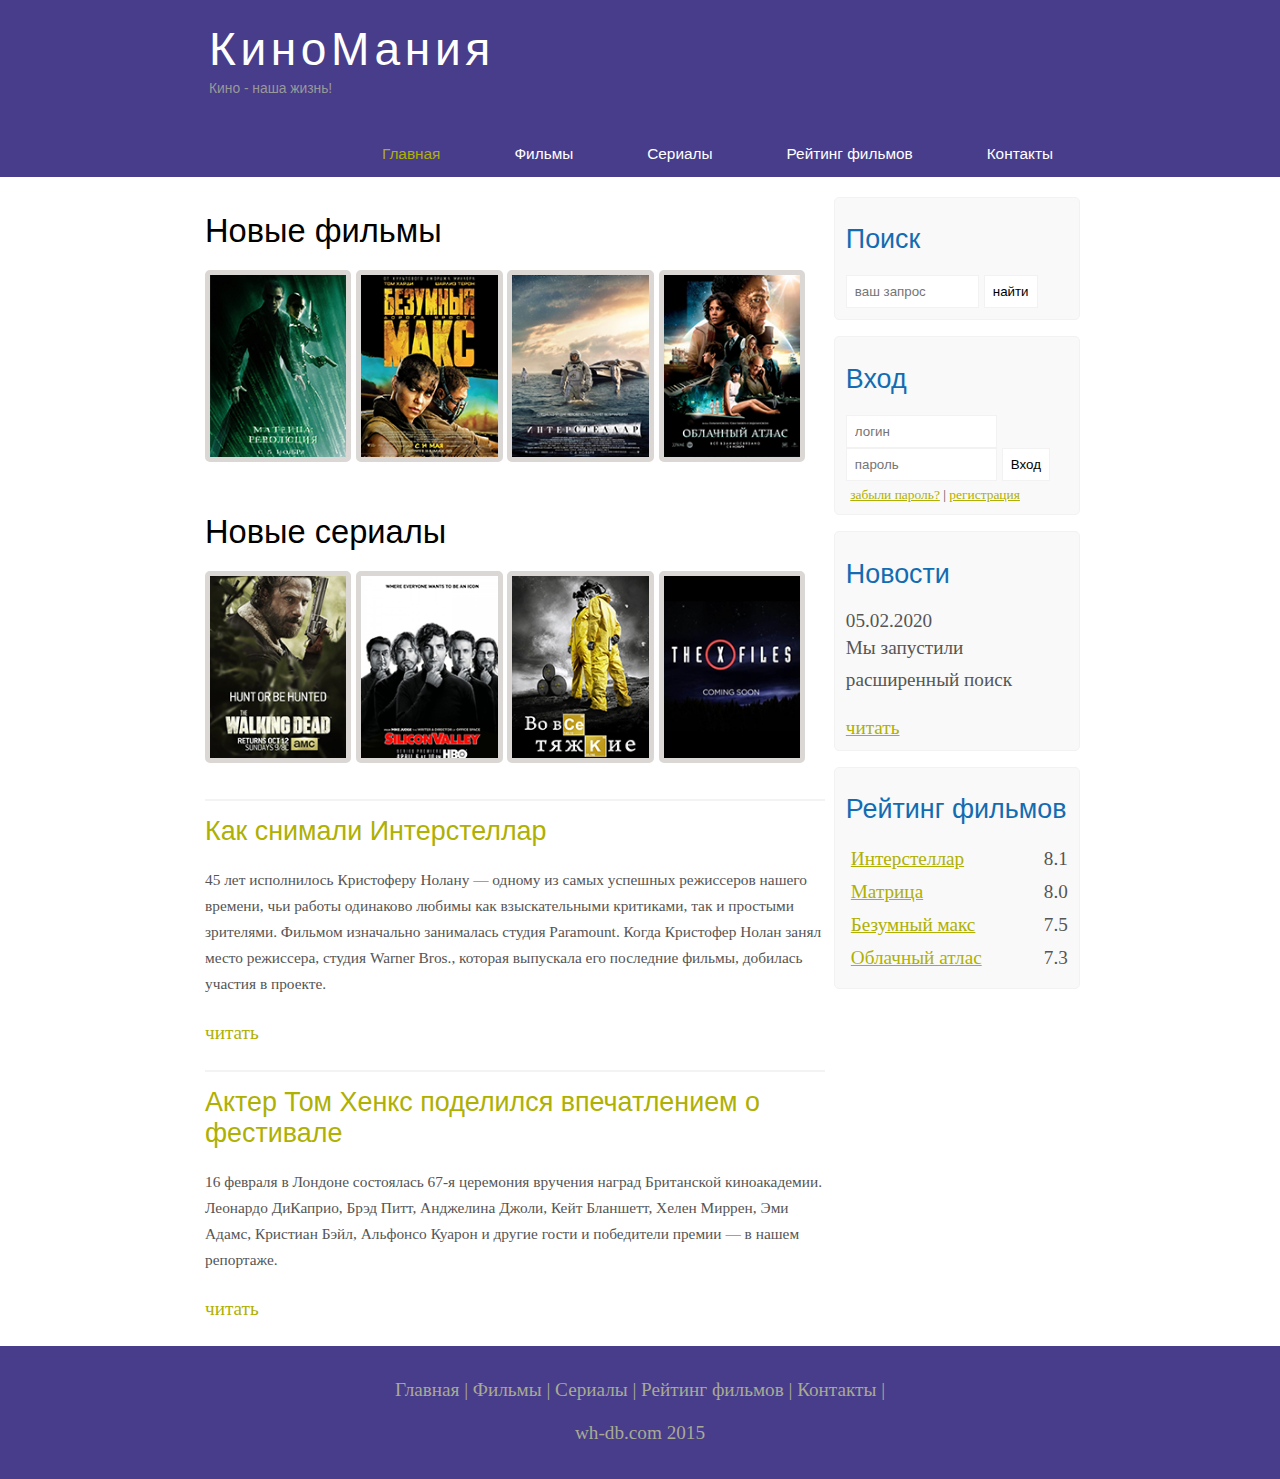
<file: index.html>
<!DOCTYPE html>
<html lang="ru"> 
<head>
	<meta charset="UTF-8"> <!--формат символов-->
	<meta name="viewport" content="width=device-width, inirial-scale=1.0"> <!-- подключение мета-тега viewport, width=device-width - отображение контента равного ширине браузера моб.устройства, inirial-scale=1.0" - без масштабирования-->
	<title>Киномания</title> <!--название страницы -->
	<meta name="description" content="Киномания - это портал о кино"> <!-- описание страницы в поисковых системах-->
	<meta name="keywords" content="фильмы, фильмы онлайн, каталог фильмов, hd" /><!--ключевые слова для поисковика -->
	<link rel="stylesheet" href="assets/css/style.css"> <!--подключение css стилей, путь где находится файл -->
</head>
<body> 
	<div class="main"> <!--блок, класс основного меню -->
		<div class="header"> <!--блок, класс верхней части сайта - header-->
			<div class="logo"><!--блок, класс логотипа "Киномания" -->
				<div class="logo_text"> <!--блок,класс текста логотипа "Киномания"-->
					<h1><a href="">КиноМания</a></h1> <!--Заголовок КиноМания с присвоением ссылки перехода на главную страницу-->
					<h2>Кино - наша жизнь!</h2><!--подзаголовок-->
				</div>
			</div>
			<div class="menubar"> <!--блок, класс меню находящийся в блоке header-->

				<ul class="menu"> <!--создание списка меню в блоке menubar-->
					<li class="selected"><a href="index.html">Главная</a></li> <!--Указание в блоке menu списка меню "Главная", выбор данной строки меню, указание ссылки-->
					<li><a href="films.html">Фильмы</a></li><!--Указание в блоке menu списка меню "Фильмы", указание ссылки-->
					<li><a href="#">Сериалы</a></li><!--Указание в блоке menu списка меню "Сериалы", указание ссылки-->
					<li><a href="rating.html">Рейтинг фильмов</a></li><!--Указание в блоке menu списка меню "Рейтинг фильмов", указание ссылки-->
					<li><a href="contact.html">Контакты</a></li><!--Указание в блоке menu списка меню "Контакты", указание ссылки-->
				</ul>
			</div>
		</div>
		<div class="site_content"> <!--в данном блоке будет находится основной контент сайта-->
			<div class="sidebar_container"><!-- правый блок сайта-->
				<div class="sidebar"> <!-- блок поискового запроса-->
					<h2>Поиск</h2> 
					<form method="post" action="#" id="search_form"> <!--method (метод передачи формы), action(ссылка на страницу которая должна обработать форму), id(уникальное имя формы). Создание формы необходимо для того чтобы можно было отправлять данные с элементов input на сервер или же для запуска скриптов JS-->
						<input type="search" name="search_field" placeholder="ваш запрос" /> <!--input(создание элемента), type (тип элемента), placeholder(то что будет отображатся в поле) -->
						<input type="submit" class="btn" value="найти" /> <!--кнопка найти, value(текст на кнопке) -->
					</form>
				</div>
				<div class="sidebar"> <!-- блок входа на сайт -->
					<h2>Вход</h2> <!-- подзаголовок "Вход" -->
					<form method="post" action="#" id="login"> <!-- создание формы, для отправки данных, ссылка не указана id=login -->
						<input type="text" name="login_field" placeholder="логин" /> <!-- ввод текстовых данных логина, подсказка - "логин" -->
						<input type="password" name="password_field" placeholder="пароль" /> <!-- ввод пароля, подсказка - "пароль", password не отображает символы ввода пароля -->
						<input type="submit" class="btn" value="Вход"> <!-- создание кнопки "Вход", класс кнопки btn --> 
						<div class="lables_passreg_text"> <!-- создание блока регистрации и восстановления пароля с классом оформления lables_passreg_text -->
							<span><a href="#">забыли пароль?</a> </span> | <span><a href="#">регистрация</a> <!-- создание ссылки "забыли пароль" и "восстановление пароля"  с приминением стилей lables_passreg_text только для двух ссылок--> 
							</span>
						</div>
					</form>
				</div>
				<div class="sidebar"> <!-- создание блока "Новости" -->
					<h2>Новости</h2>
					<span>05.02.2020</span> <!-- приминение стиля "sidebar" для даты -->
					<p>Мы запустили расширенный поиск</p> <!-- Пример новостей -->
					<a href="#">читать</a> <!-- создание ссылки "читать", для перехода по новости, ссылка не активна -->
				</div>
				<div class="sidebar"> <!-- создание блока "Рейтинг фильмов" -->
					<h2>Рейтинг фильмов</h2>
					<ul> <!-- создание списка фильмов в будущем подключим парсер чтобы данные обновлялись сами-->
						<li><a href="show.html">Интерстеллар</a> <span class="rating_sidebar">8.1</span> </li> <!-- список, ссылка на фильм  -->
						<li><a href="#">Матрица</a> <span class="rating_sidebar">8.0</span> </li> <!-- список, ссылка на фильм  -->
						<li><a href="#">Безумный макс</a> <span class="rating_sidebar">7.5</span> </li> <!-- список, ссылка на фильм  -->
						<li><a href="#">Облачный атлас</a> <span class="rating_sidebar">7.3</span> </li> <!-- список, ссылка на фильм  -->
					</ul>
				</div>
			</div>
			
			<div class="content">				<!-- Создание блока контента сайта с классом content -->
				<h1>Новые фильмы</h1>			<!-- Заголовок новых фильмов -->  
				<div class="films_block">		<!-- блок фильмов, список фильмов в блоке content -->
					<a href="#"><img src="assets/img/matrix.png"></a>	<!-- добавление картинки + присвоение ссылки -->
					<a href="#"><img src="assets/img/max.png"></a>
					<a href="show.html"><img src="assets/img/inter.png"></a>
					<a href="#"><img src="assets/img/cloud.png"></a>
				</div>
				<h1>Новые сериалы</h1>			<!-- Заголовок сериалов -->  
				<div class="films_block">		<!-- блок сериалов, список сериалов в блоке content -->
					<a href="#"><img src="assets/img/dead.png"></a>	<!-- добавление картинки + присвоение ссылки -->
					<a href="#"><img src="assets/img/silicon.png"></a>
					<a href="#"><img src="assets/img/breakingbad.png"></a>
					<a href="#"><img src="assets/img/xfiles.png"></a>				
				</div>
				<div class="posts"> <!-- создаем блок posts, для публикации постов --> 
					<hr> <!-- линия по верх поста -->
					<h2><a href="#">Как снимали Интерстеллар</a></h2> <!-- заголовок с присвоением ссылки -->
					<div class="posts_content"> <!-- блок содержимого поста -->
						<p> <!-- написание поста -->
							45 лет исполнилось Кристоферу Нолану — одному из самых успешных режиссеров нашего времени, чьи работы одинаково любимы как взыскательными критиками, так и простыми зрителями. Фильмом изначально занималась студия Paramount. Когда Кристофер Нолан занял место режиссера, студия Warner Bros., которая выпускала его последние фильмы, добилась участия в проекте.
						</p>
					</div>
					<p><a href="#">читать</a></p>	<!-- созание ссылки, читать -->
					<hr>
					<h2><a href="#">Актер Том Хенкс поделился впечатлением о фестивале</a></h2> <!-- Заголовок поста с присвоением ссылки -->
					<div class="posts_content"> <!-- блок содержимого поста -->
						<p>
							16 февраля в Лондоне состоялась 67-я церемония вручения наград Британской киноакадемии. Леонардо ДиКаприо, Брэд Питт, Анджелина Джоли, Кейт Бланшетт, Хелен Миррен, Эми Адамс, Кристиан Бэйл, Альфонсо Куарон и другие гости и победители премии — в нашем репортаже.
						</p>
					</div>
					<p><a href="#">читать</a></p> <!-- созание ссылки, читать -->
				</div>	
			</div>
		</div>
		<div class="footer"> <!-- блок нижнего меню - footer, создание класса footer для его оформления-->
			<p>
				<a href="index.html">Главная</a> | <!-- создание ссылки меню -->
				<a href="films.html">Фильмы</a>  | <!-- создание ссылки меню -->
				<a href="#">Сериалы</a> | <!-- создание ссылки меню -->
				<a href="rating.html">Рейтинг фильмов</a>  | <!-- создание ссылки меню -->
				<a href="contact.html">Контакты</a>  | <!-- создание ссылки меню -->
			</p>
			<p>wh-db.com 2015</p> <!-- подпись внизу экрана -->
 		</div>


	</div>
</body>
</html>
</file>
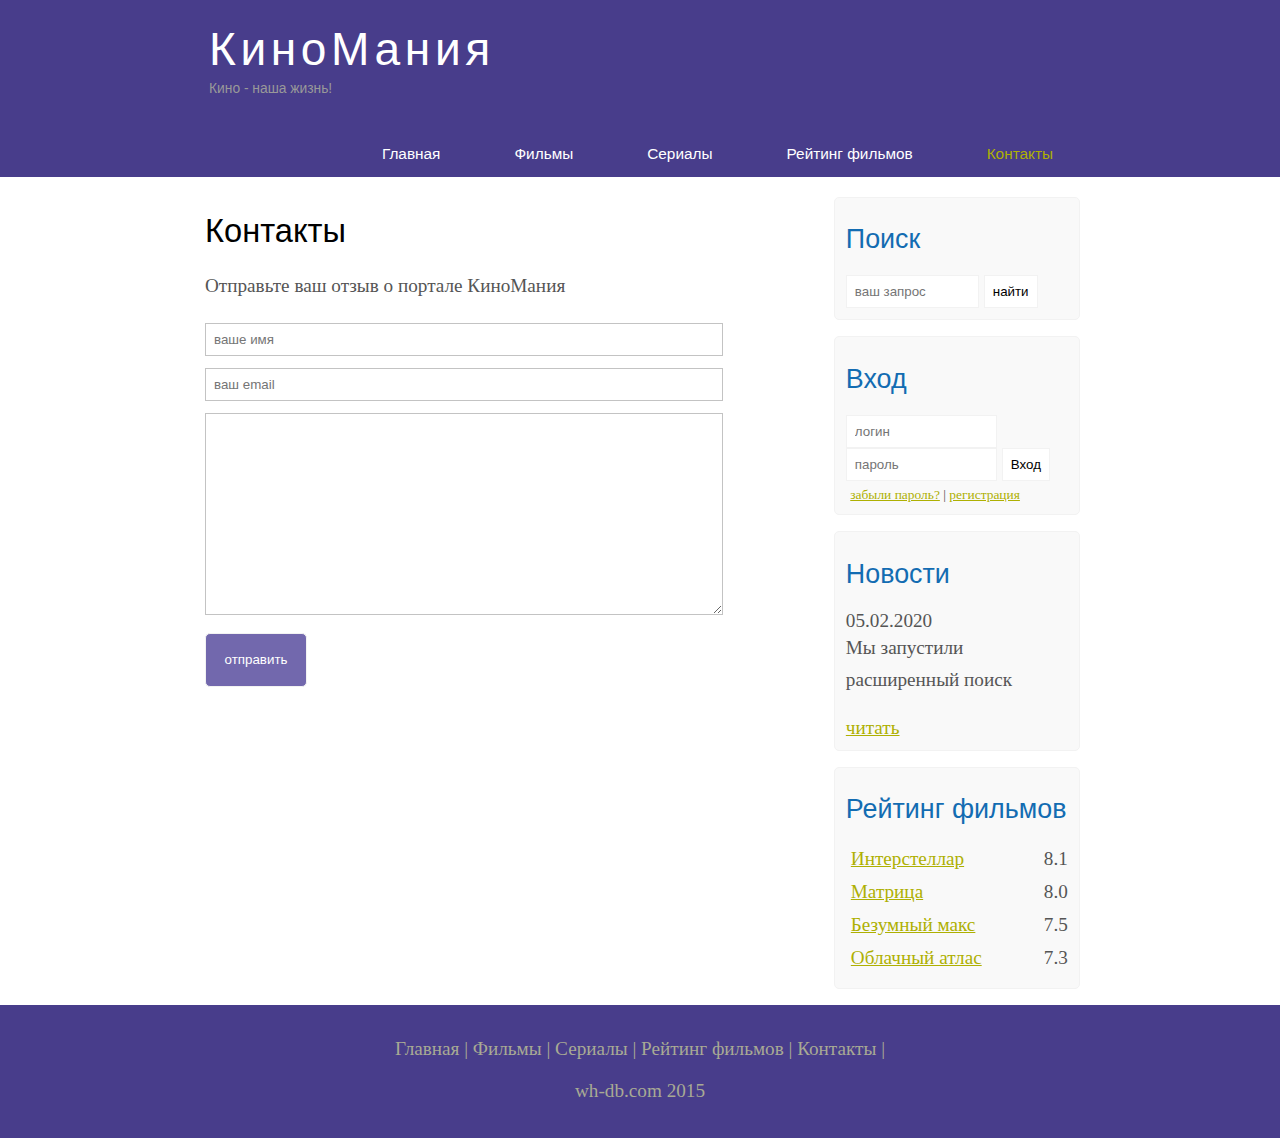
<file: contact.html>
<!DOCTYPE html>
<html lang="ru"> 
<head>
	<meta charset="UTF-8"> <!--формат символов-->
	<meta name="viewport" content="width=device-width, inirial-scale=1.0"> <!-- подключение мета-тега viewport, width=device-width - отображение контента равного ширине браузера моб.устройства, inirial-scale=1.0" - без масштабирования-->
	<title>Киномания</title> <!--название страницы -->
	<meta name="description" content="Киномания - это портал о кино"> <!-- описание страницы в поисковых системах-->
	<meta name="keywords" content="фильмы, фильмы онлайн, каталог фильмов, hd" /><!--ключевые слова для поисковика -->
	<link rel="stylesheet" href="assets/css/style.css"> <!--подключение css стилей, путь где находится файл -->
</head>
<body> 
	<div class="main"> <!--блок, класс основного меню -->
		<div class="header"> <!--блок, класс верхней части сайта - header-->
			<div class="logo"><!--блок, класс логотипа "Киномания" -->
				<div class="logo_text"> <!--блок,класс текста логотипа "Киномания"-->
					<h1><a href="">КиноМания</a></h1> <!--Заголовок КиноМания с присвоением ссылки перехода на главную страницу-->
					<h2>Кино - наша жизнь!</h2><!--подзаголовок-->
				</div>
			</div>
			<div class="menubar"> <!--блок, класс меню находящийся в блоке header-->

				<ul class="menu"> <!--создание списка меню в блоке menubar-->
					<li><a href="index.html">Главная</a></li> <!--Указание в блоке menu списка меню "Главная", выбор данной строки меню, указание ссылки-->
					<li><a href="films.html">Фильмы</a></li><!--Указание в блоке menu списка меню "Фильмы", указание ссылки-->
					<li><a href="#">Сериалы</a></li><!--Указание в блоке menu списка меню "Сериалы", указание ссылки-->
					<li><a href="rating.html">Рейтинг фильмов</a></li><!--Указание в блоке menu списка меню "Рейтинг фильмов", указание ссылки-->
					<li class="selected"><a href="contact.html">Контакты</a></li><!--Указание в блоке menu списка меню "Контакты", указание ссылки-->
				</ul>
			</div>
		</div>
		<div class="site_content"> <!--в данном блоке будет находится основной контент сайта-->
			<div class="sidebar_container"><!-- правый блок сайта-->
				<div class="sidebar"> <!-- блок поискового запроса-->
					<h2>Поиск</h2> 
					<form method="post" action="#" id="search_form"> <!--method (метод передачи формы), action(ссылка на страницу которая должна обработать форму), id(уникальное имя формы). Создание формы необходимо для того чтобы можно было отправлять данные с элементов input на сервер или же для запуска скриптов JS-->
						<input type="search" name="search_field" placeholder="ваш запрос" /> <!--input(создание элемента), type (тип элемента), placeholder(то что будет отображатся в поле) -->
						<input type="submit" class="btn" value="найти" /> <!--кнопка найти, value(текст на кнопке) -->
					</form>
				</div>
				<div class="sidebar"> <!-- блок входа на сайт -->
					<h2>Вход</h2> <!-- подзаголовок "Вход" -->
					<form method="post" action="#" id="login"> <!-- создание формы, для отправки данных, ссылка не указана id=login -->
						<input type="text" name="login_field" placeholder="логин" /> <!-- ввод текстовых данных логина, подсказка - "логин" -->
						<input type="password" name="password_field" placeholder="пароль" /> <!-- ввод пароля, подсказка - "пароль", password не отображает символы ввода пароля -->
						<input type="submit" class="btn" value="Вход"> <!-- создание кнопки "Вход", класс кнопки btn --> 
						<div class="lables_passreg_text"> <!-- создание блока регистрации и восстановления пароля с классом оформления lables_passreg_text -->
							<span><a href="#">забыли пароль?</a> </span> | <span><a href="#">регистрация</a> <!-- создание ссылки "забыли пароль" и "восстановление пароля"  с приминением стилей lables_passreg_text только для двух ссылок--> 
							</span>
						</div>
					</form>
				</div>
				<div class="sidebar"> <!-- создание блока "Новости" -->
					<h2>Новости</h2>
					<span>05.02.2020</span> <!-- приминение стиля "sidebar" для даты -->
					<p>Мы запустили расширенный поиск</p> <!-- Пример новостей -->
					<a href="#">читать</a> <!-- создание ссылки "читать", для перехода по новости, ссылка не активна -->
				</div>
				<div class="sidebar"> <!-- создание блока "Рейтинг фильмов" -->
					<h2>Рейтинг фильмов</h2>
					<ul> <!-- создание списка фильмов в будущем подключим парсер чтобы данные обновлялись сами-->
						<li><a href="show.html">Интерстеллар</a> <span class="rating_sidebar">8.1</span> </li> <!-- список, ссылка на фильм  -->
						<li><a href="#">Матрица</a> <span class="rating_sidebar">8.0</span> </li> <!-- список, ссылка на фильм  -->
						<li><a href="#">Безумный макс</a> <span class="rating_sidebar">7.5</span> </li> <!-- список, ссылка на фильм  -->
						<li><a href="#">Облачный атлас</a> <span class="rating_sidebar">7.3</span> </li> <!-- список, ссылка на фильм  -->
					</ul>
				</div>
			</div>
			
			<div class="content"> <!-- блок content для отображения содержимого страницы-->
				<h1>Контакты</h1> <!-- Заголовок -->
					<p>Отправьте ваш отзыв о портале КиноМания</p>		
				<div class="send send_contact">	<!-- создание блока для отправки контактов, используются 2 класса send и send_contact -->
					<form method="post" action="#" id="contact">					<!-- создание формы contact -->
					<input type="text" name="review_name" placeholder="ваше имя">	<!-- создание поля для ввода имени -->
					<input type="text" name="review_email" placeholder="ваш email">	<!-- создание поля для ввода емэйл -->
					<textarea name="review_text"></textarea>						<!-- создание поля для ввода отзыва -->
					<input type="submit" class="btn" value="отправить">				<!-- создание кнопки отправить -->
					</form>
				</div>

			</div>
		</div>
		<div class="footer"> <!-- блок нижнего меню - footer, создание класса footer для его оформления-->
			<p>
				<a href="index.html">Главная</a> | <!-- создание ссылки меню -->
				<a href="films.html">Фильмы</a>  | <!-- создание ссылки меню -->
				<a href="#">Сериалы</a> | <!-- создание ссылки меню -->
				<a href="rating.html">Рейтинг фильмов</a>  | <!-- создание ссылки меню -->
				<a href="contact.html">Контакты</a>  | <!-- создание ссылки меню -->
			</p>
			<p>wh-db.com 2015</p> <!-- подпись внизу экрана -->
 		</div>


	</div>
</body>
</html>
</file>
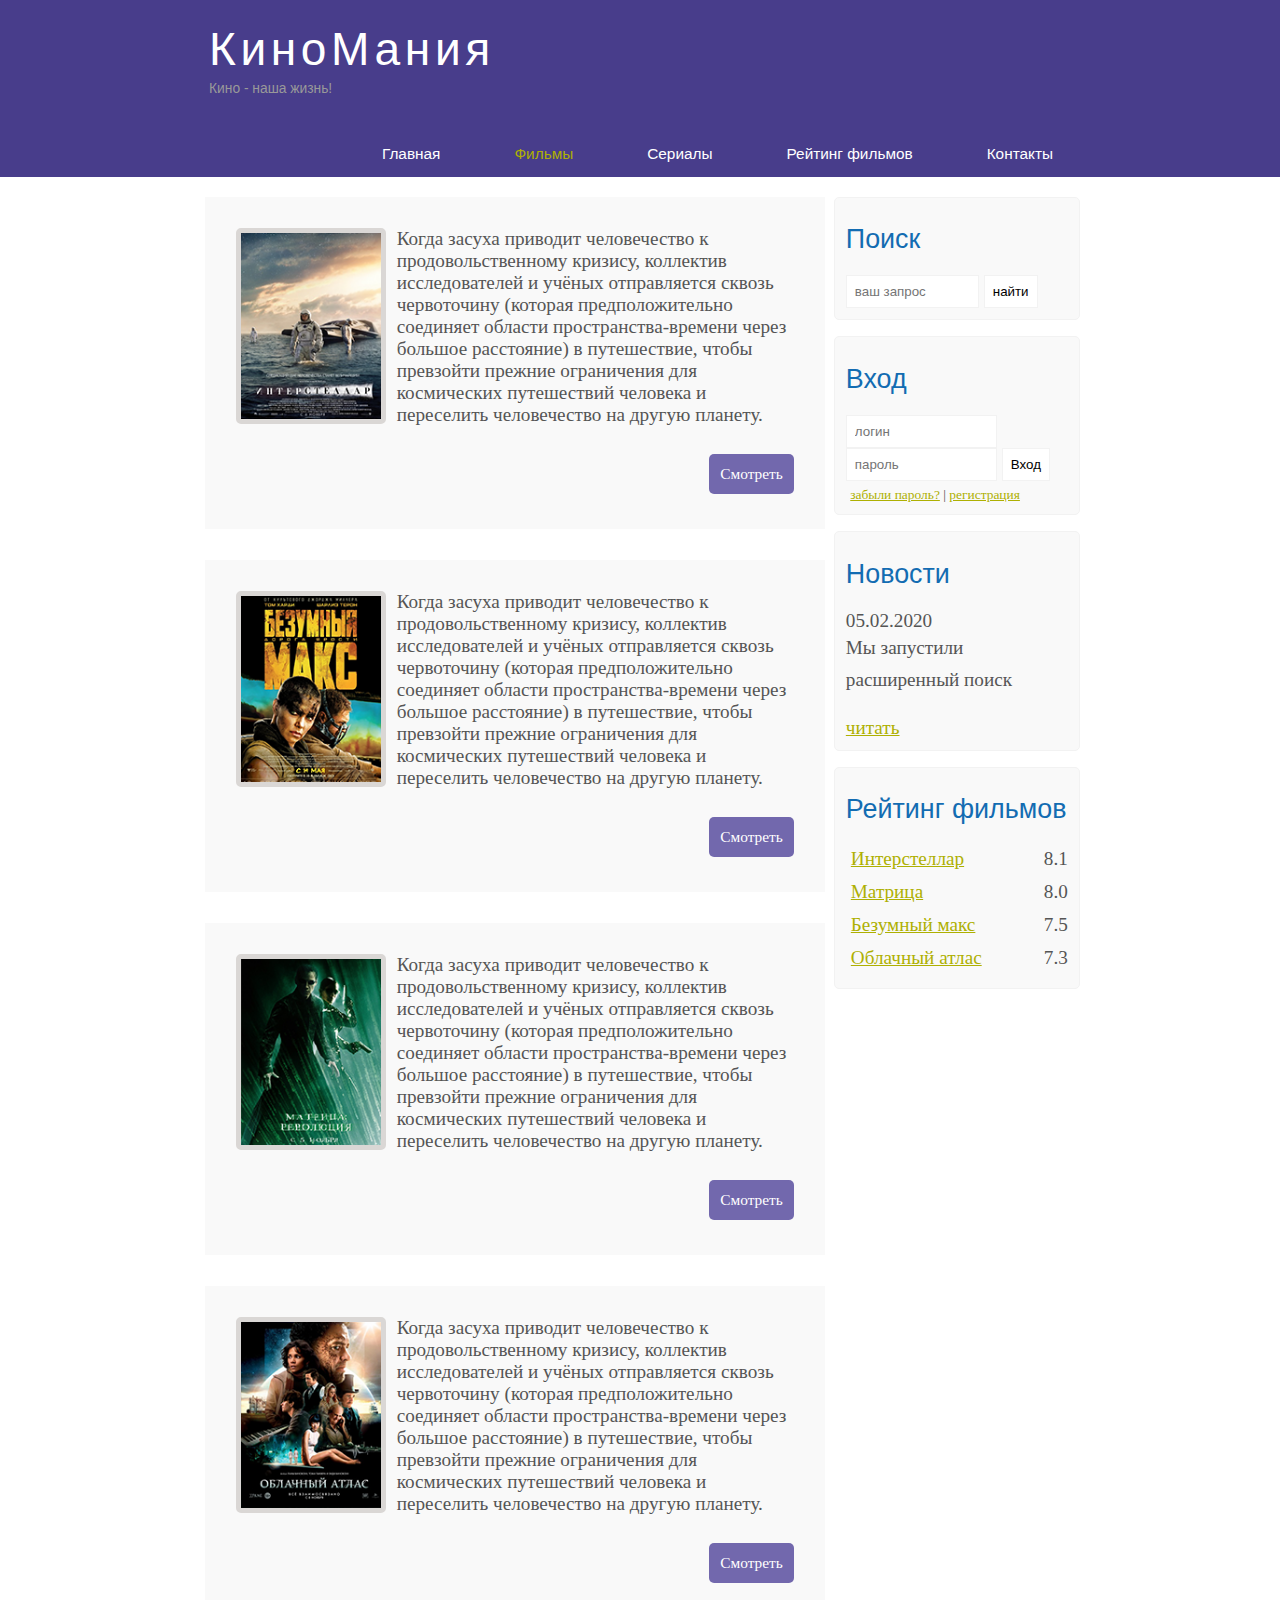
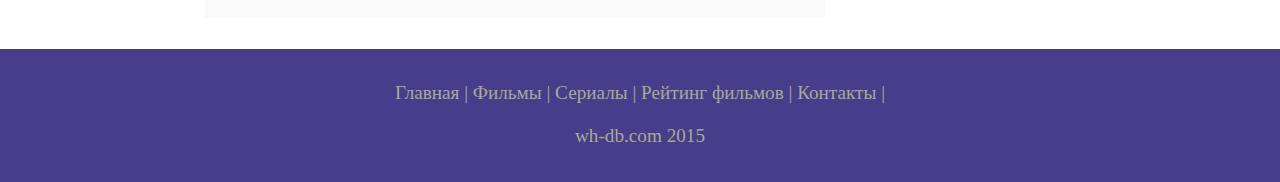
<file: films.html>
<!DOCTYPE html>
<html lang="ru"> 
<head>
	<meta charset="UTF-8"> <!--формат символов-->
	<meta name="viewport" content="width=device-width, inirial-scale=1.0"> <!-- подключение мета-тега viewport, width=device-width - отображение контента равного ширине браузера моб.устройства, inirial-scale=1.0" - без масштабирования-->
	<title>Киномания</title> <!--название страницы -->
	<meta name="description" content="Киномания - это портал о кино"> <!-- описание страницы в поисковых системах-->
	<meta name="keywords" content="фильмы, фильмы онлайн, каталог фильмов, hd" /><!--ключевые слова для поисковика -->
	<link rel="stylesheet" href="assets/css/style.css"> <!--подключение css стилей, путь где находится файл -->
</head>
<body> 
	<div class="main"> <!--блок, класс основного меню -->
		<div class="header"> <!--блок, класс верхней части сайта - header-->
			<div class="logo"><!--блок, класс логотипа "Киномания" -->
				<div class="logo_text"> <!--блок,класс текста логотипа "Киномания"-->
					<h1><a href="">КиноМания</a></h1> <!--Заголовок КиноМания с присвоением ссылки перехода на главную страницу-->
					<h2>Кино - наша жизнь!</h2><!--подзаголовок-->
				</div>
			</div>
			<div class="menubar"> <!--блок, класс меню находящийся в блоке header-->

				<ul class="menu"> <!--создание списка меню в блоке menubar-->
					<li><a href="index.html">Главная</a></li> <!--Указание в блоке menu списка меню "Главная", выбор данной строки меню, указание ссылки-->
					<li class="selected"><a href="films.html">Фильмы</a></li><!--Указание в блоке menu списка меню "Фильмы", указание ссылки-->
					<li><a href="#">Сериалы</a></li><!--Указание в блоке menu списка меню "Сериалы", указание ссылки-->
					<li><a href="rating.html">Рейтинг фильмов</a></li><!--Указание в блоке menu списка меню "Рейтинг фильмов", указание ссылки-->
					<li><a href="contact.html">Контакты</a></li><!--Указание в блоке menu списка меню "Контакты", указание ссылки-->
				</ul>
			</div>
		</div>
		<div class="site_content"> <!--в данном блоке будет находится основной контент сайта-->
			<div class="sidebar_container"><!-- правый блок сайта-->
				<div class="sidebar"> <!-- блок поискового запроса-->
					<h2>Поиск</h2> 
					<form method="post" action="#" id="search_form"> <!--method (метод передачи формы), action(ссылка на страницу которая должна обработать форму), id(уникальное имя формы). Создание формы необходимо для того чтобы можно было отправлять данные с элементов input на сервер или же для запуска скриптов JS-->
						<input type="search" name="search_field" placeholder="ваш запрос" /> <!--input(создание элемента), type (тип элемента), placeholder(то что будет отображатся в поле) -->
						<input type="submit" class="btn" value="найти" /> <!--кнопка найти, value(текст на кнопке) -->
					</form>
				</div>
				<div class="sidebar"> <!-- блок входа на сайт -->
					<h2>Вход</h2> <!-- подзаголовок "Вход" -->
					<form method="post" action="#" id="login"> <!-- создание формы, для отправки данных, ссылка не указана id=login -->
						<input type="text" name="login_field" placeholder="логин" /> <!-- ввод текстовых данных логина, подсказка - "логин" -->
						<input type="password" name="password_field" placeholder="пароль" /> <!-- ввод пароля, подсказка - "пароль", password не отображает символы ввода пароля -->
						<input type="submit" class="btn" value="Вход"> <!-- создание кнопки "Вход", класс кнопки btn --> 
						<div class="lables_passreg_text"> <!-- создание блока регистрации и восстановления пароля с классом оформления lables_passreg_text -->
							<span><a href="#">забыли пароль?</a> </span> | <span><a href="#">регистрация</a> <!-- создание ссылки "забыли пароль" и "восстановление пароля"  с приминением стилей lables_passreg_text только для двух ссылок--> 
							</span>
						</div>
					</form>
				</div>
				<div class="sidebar"> <!-- создание блока "Новости" -->
					<h2>Новости</h2>
					<span>05.02.2020</span> <!-- приминение стиля "sidebar" для даты -->
					<p>Мы запустили расширенный поиск</p> <!-- Пример новостей -->
					<a href="#">читать</a> <!-- создание ссылки "читать", для перехода по новости, ссылка не активна -->
				</div>
				<div class="sidebar"> <!-- создание блока "Рейтинг фильмов" -->
					<h2>Рейтинг фильмов</h2>
					<ul> <!-- создание списка фильмов в будущем подключим парсер чтобы данные обновлялись сами-->
						<li><a href="show.html">Интерстеллар</a> <span class="rating_sidebar">8.1</span> </li> <!-- список, ссылка на фильм  -->
						<li><a href="#">Матрица</a> <span class="rating_sidebar">8.0</span> </li> <!-- список, ссылка на фильм  -->
						<li><a href="#">Безумный макс</a> <span class="rating_sidebar">7.5</span> </li> <!-- список, ссылка на фильм  -->
						<li><a href="#">Облачный атлас</a> <span class="rating_sidebar">7.3</span> </li> <!-- список, ссылка на фильм  -->
					</ul>
				</div>
			</div>
			
			<div class="content"> <!-- блок content для отображения содержимого страницы-->
				<div class="info_film"> <!-- создание блока данных о фильме -->
					<img src="assets/img/inter.png"> <!-- вставка картинки -->
					Когда засуха приводит человечество к продовольственному кризису, коллектив исследователей и учёных отправляется сквозь червоточину (которая предположительно соединяет области пространства-времени через большое расстояние) в путешествие, чтобы превзойти прежние ограничения для космических путешествий человека и переселить человечество на другую планету.
					<div class="button"><a href="show.html">Смотреть</a> <!-- создание кнопки через стили CSS и присвоение ему ссылки на страницу show.html -->
					</div>
				</div>				
				<div class="info_film">
					<img src="assets/img/max.png">
					Когда засуха приводит человечество к продовольственному кризису, коллектив исследователей и учёных отправляется сквозь червоточину (которая предположительно соединяет области пространства-времени через большое расстояние) в путешествие, чтобы превзойти прежние ограничения для космических путешествий человека и переселить человечество на другую планету.
					<div class="button"><a href="#">Смотреть</a>
					</div>
				</div>
				<div class="info_film">
					<img src="assets/img/matrix.png">
					Когда засуха приводит человечество к продовольственному кризису, коллектив исследователей и учёных отправляется сквозь червоточину (которая предположительно соединяет области пространства-времени через большое расстояние) в путешествие, чтобы превзойти прежние ограничения для космических путешествий человека и переселить человечество на другую планету.
					<div class="button"><a href="#">Смотреть</a>
					</div>
				</div>				
				<div class="info_film">
					<img src="assets/img/cloud.png">
					Когда засуха приводит человечество к продовольственному кризису, коллектив исследователей и учёных отправляется сквозь червоточину (которая предположительно соединяет области пространства-времени через большое расстояние) в путешествие, чтобы превзойти прежние ограничения для космических путешествий человека и переселить человечество на другую планету.
					<div class="button"><a href="#">Смотреть</a>
					</div>
				</div>		
			</div>
		</div>
		<div class="footer"> <!-- блок нижнего меню - footer, создание класса footer для его оформления-->
			<p>
				<a href="index.html">Главная</a> | <!-- создание ссылки меню -->
				<a href="films.html">Фильмы</a>  | <!-- создание ссылки меню -->
				<a href="#">Сериалы</a> | <!-- создание ссылки меню -->
				<a href="rating.html">Рейтинг фильмов</a>  | <!-- создание ссылки меню -->
				<a href="contact.html">Контакты</a>  | <!-- создание ссылки меню -->
			</p>
			<p>wh-db.com 2015</p> <!-- подпись внизу экрана -->
 		</div>


	</div>
</body>
</html>
</file>
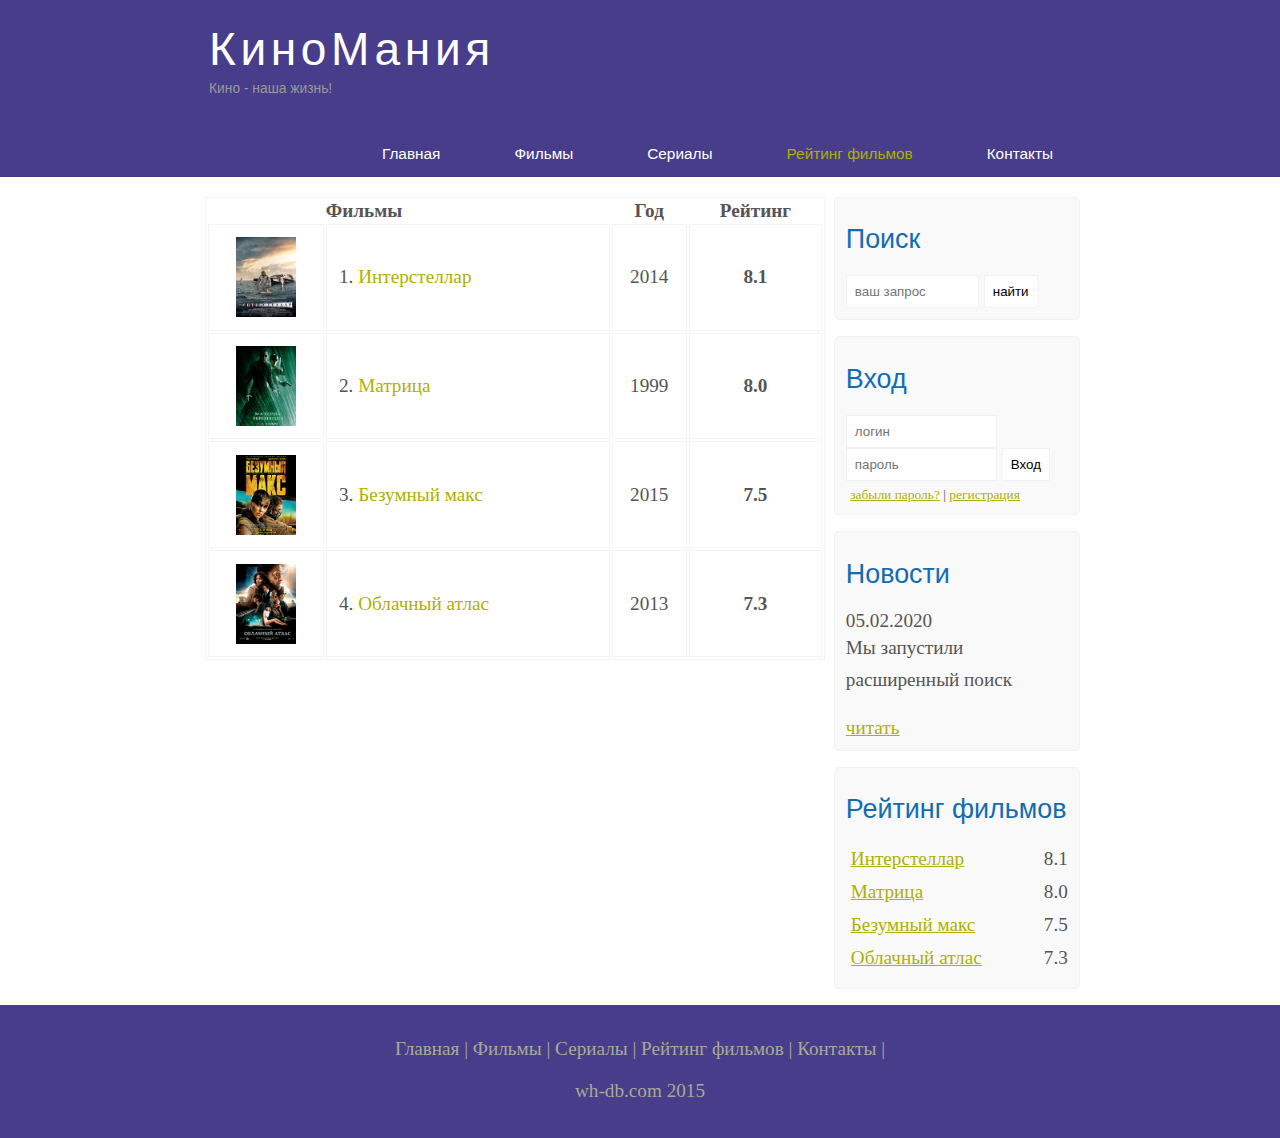
<file: rating.html>
<!DOCTYPE html>
<html lang="ru"> 
<head>
	<meta charset="UTF-8"> <!--формат символов-->
	<meta name="viewport" content="width=device-width, inirial-scale=1.0"> <!-- подключение мета-тега viewport, width=device-width - отображение контента равного ширине браузера моб.устройства, inirial-scale=1.0" - без масштабирования-->
	<title>Киномания</title> <!--название страницы -->
	<meta name="description" content="Киномания - это портал о кино"> <!-- описание страницы в поисковых системах-->
	<meta name="keywords" content="фильмы, фильмы онлайн, каталог фильмов, hd" /><!--ключевые слова для поисковика -->
	<link rel="stylesheet" href="assets/css/style.css"> <!--подключение css стилей, путь где находится файл -->
</head>
<body> 
	<div class="main"> <!--блок, класс основного меню -->
		<div class="header"> <!--блок, класс верхней части сайта - header-->
			<div class="logo"><!--блок, класс логотипа "Киномания" -->
				<div class="logo_text"> <!--блок,класс текста логотипа "Киномания"-->
					<h1><a href="">КиноМания</a></h1> <!--Заголовок КиноМания с присвоением ссылки перехода на главную страницу-->
					<h2>Кино - наша жизнь!</h2><!--подзаголовок-->
				</div>
			</div>
			<div class="menubar"> <!--блок, класс меню находящийся в блоке header-->

				<ul class="menu"> <!--создание списка меню в блоке menubar-->
					<li><a href="index.html">Главная</a></li> <!--Указание в блоке menu списка меню "Главная", выбор данной строки меню, указание ссылки-->
					<li><a href="films.html">Фильмы</a></li><!--Указание в блоке menu списка меню "Фильмы", указание ссылки-->
					<li><a href="#">Сериалы</a></li><!--Указание в блоке menu списка меню "Сериалы", указание ссылки-->
					<li class="selected"><a href="rating.html">Рейтинг фильмов</a></li><!--Указание в блоке menu списка меню "Рейтинг фильмов", указание ссылки-->
					<li><a href="contact.html">Контакты</a></li><!--Указание в блоке menu списка меню "Контакты", указание ссылки-->
				</ul>
			</div>
		</div>
		<div class="site_content"> <!--в данном блоке будет находится основной контент сайта-->
			<div class="sidebar_container"><!-- правый блок сайта-->
				<div class="sidebar"> <!-- блок поискового запроса-->
					<h2>Поиск</h2> 
					<form method="post" action="#" id="search_form"> <!--method (метод передачи формы), action(ссылка на страницу которая должна обработать форму), id(уникальное имя формы). Создание формы необходимо для того чтобы можно было отправлять данные с элементов input на сервер или же для запуска скриптов JS-->
						<input type="search" name="search_field" placeholder="ваш запрос" /> <!--input(создание элемента), type (тип элемента), placeholder(то что будет отображатся в поле) -->
						<input type="submit" class="btn" value="найти" /> <!--кнопка найти, value(текст на кнопке) -->
					</form>
				</div>
				<div class="sidebar"> <!-- блок входа на сайт -->
					<h2>Вход</h2> <!-- подзаголовок "Вход" -->
					<form method="post" action="#" id="login"> <!-- создание формы, для отправки данных, ссылка не указана id=login -->
						<input type="text" name="login_field" placeholder="логин" /> <!-- ввод текстовых данных логина, подсказка - "логин" -->
						<input type="password" name="password_field" placeholder="пароль" /> <!-- ввод пароля, подсказка - "пароль", password не отображает символы ввода пароля -->
						<input type="submit" class="btn" value="Вход"> <!-- создание кнопки "Вход", класс кнопки btn --> 
						<div class="lables_passreg_text"> <!-- создание блока регистрации и восстановления пароля с классом оформления lables_passreg_text -->
							<span><a href="#">забыли пароль?</a> </span> | <span><a href="#">регистрация</a> <!-- создание ссылки "забыли пароль" и "восстановление пароля"  с приминением стилей lables_passreg_text только для двух ссылок--> 
							</span>
						</div>
					</form>
				</div>
				<div class="sidebar"> <!-- создание блока "Новости" -->
					<h2>Новости</h2>
					<span>05.02.2020</span> <!-- приминение стиля "sidebar" для даты -->
					<p>Мы запустили расширенный поиск</p> <!-- Пример новостей -->
					<a href="#">читать</a> <!-- создание ссылки "читать", для перехода по новости, ссылка не активна -->
				</div>
				<div class="sidebar"> <!-- создание блока "Рейтинг фильмов" -->
					<h2>Рейтинг фильмов</h2>
					<ul> <!-- создание списка фильмов в будущем подключим парсер чтобы данные обновлялись сами-->
						<li><a href="show.html">Интерстеллар</a> <span class="rating_sidebar">8.1</span> </li> <!-- список, ссылка на фильм  -->
						<li><a href="#">Матрица</a> <span class="rating_sidebar">8.0</span> </li> <!-- список, ссылка на фильм  -->
						<li><a href="#">Безумный макс</a> <span class="rating_sidebar">7.5</span> </li> <!-- список, ссылка на фильм  -->
						<li><a href="#">Облачный атлас</a> <span class="rating_sidebar">7.3</span> </li> <!-- список, ссылка на фильм  -->
					</ul>
				</div>
			</div>
			
			<div class="content"> <!-- блок content для отображения содержимого страницы-->
				<table> 		  <!-- контейнеры для содержимого таблицы -->
					<tr> 		  <!-- контейнеры для создания строки таблицы -->
						<th></th> <!-- создание пустой заголовочной ячейки -->
						<th>Фильмы</th> <!-- создание заголовочной ячейки Фильмы -->
						<th class="center">Год</th> 	<!--создание заголовочной ячейки Год с классом center -->
						<th class="center">Рейтинг</th> <!--создание заголовочной ячейки Рейтинг с классом center -->
					</tr>
					<tr><!-- контейнеры для создания строки таблицы -->
						<td class="center"><img src="assets/img/inter.png"></td><!-- тег создания строки с содержимым картинки и классом center  -->
						<td>1. <a href="show.html">Интерстеллар</a></td><!-- тег создания строки с надписью Интерстеллар и ссылкой на страницу show.html -->
						<td class="center">2014</td><!-- тег создания строки с надписью "2014" и классом center  -->
						<td class="center rating">8.1</td><!-- тег создания строки с надписью "8.1" с классом center и rating-->
					</tr>
					<tr>
						<td class="center"><img src="assets/img/matrix.png"></td>
						<td>2. <a href="show.html">Матрица</a></td>
						<td class="center">1999</td>
						<td class="center rating">8.0</td>
					</tr>
					<tr>
						<td class="center"><img src="assets/img/max.png"></td>
						<td>3. <a href="show.html">Безумный макс</a></td>
						<td class="center">2015</td>
						<td class="center rating">7.5</td>
					</tr>
					<tr>
						<td class="center"><img src="assets/img/cloud.png"></td>
						<td>4. <a href="show.html">Облачный атлас</a></td>
						<td class="center">2013</td>
						<td class="center rating">7.3</td>
					</tr>					
				</table>
			</div>
		</div>
		<div class="footer"> <!-- блок нижнего меню - footer, создание класса footer для его оформления-->
			<p>
				<a href="index.html">Главная</a> | <!-- создание ссылки меню -->
				<a href="films.html">Фильмы</a>  | <!-- создание ссылки меню -->
				<a href="#">Сериалы</a> | <!-- создание ссылки меню -->
				<a href="rating.html">Рейтинг фильмов</a>  | <!-- создание ссылки меню -->
				<a href="contact.html">Контакты</a>  | <!-- создание ссылки меню -->
			</p>
			<p>wh-db.com 2015</p> <!-- подпись внизу экрана -->
 		</div>


	</div>
</body>
</html>
</file>
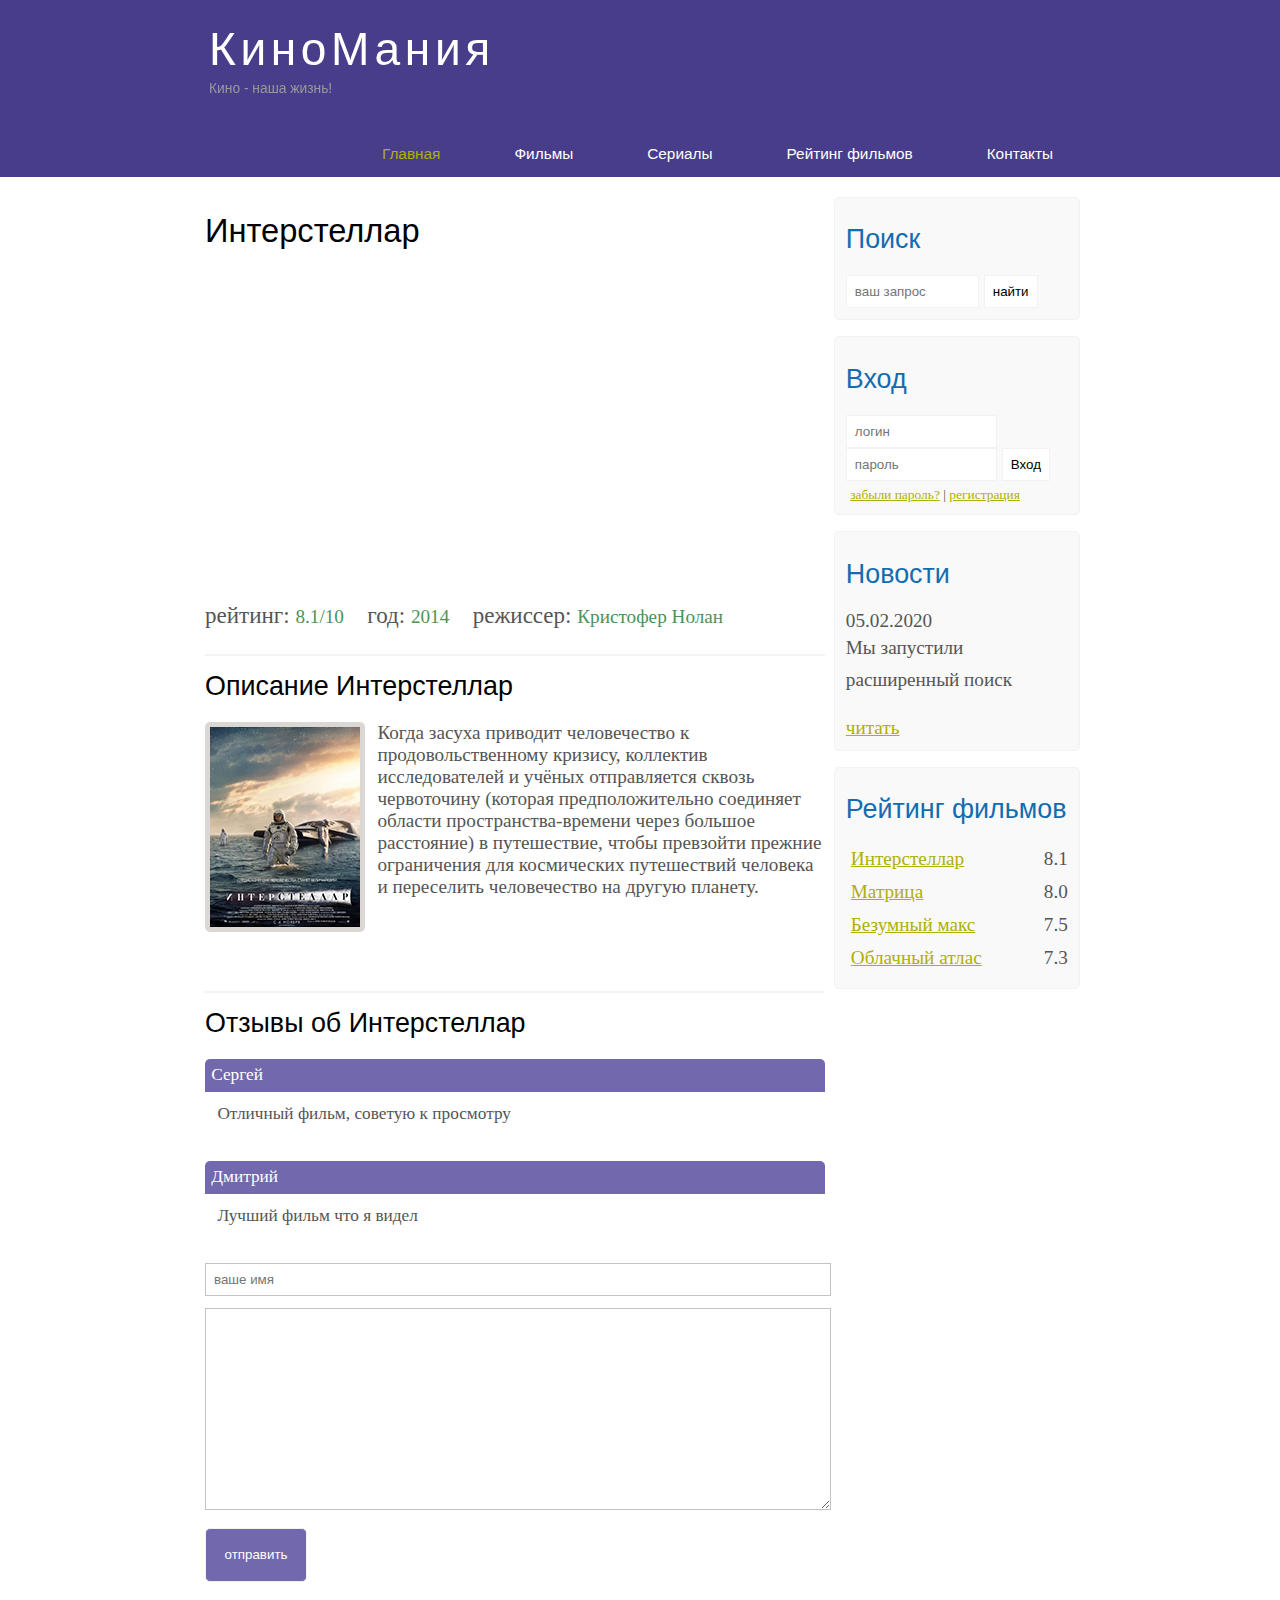
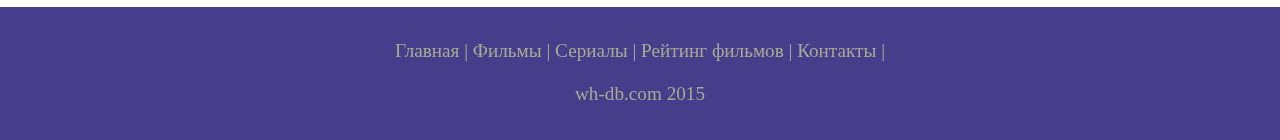
<file: show.html>
<!DOCTYPE html>
<html lang="ru"> 
<head>
	<meta charset="UTF-8"> <!--формат символов-->
	<meta name="viewport" content="width=device-width, inirial-scale=1.0"> <!-- подключение мета-тега viewport, width=device-width - отображение контента равного ширине браузера моб.устройства, inirial-scale=1.0" - без масштабирования-->
	<title>Киномания</title> <!--название страницы -->
	<meta name="description" content="Киномания - это портал о кино"> <!-- описание страницы в поисковых системах-->
	<meta name="keywords" content="фильмы, фильмы онлайн, каталог фильмов, hd" /><!--ключевые слова для поисковика -->
	<link rel="stylesheet" href="assets/css/style.css"> <!--подключение css стилей, путь где находится файл -->
</head>
<body> 
	<div class="main"> <!--блок, класс основного меню -->
		<div class="header"> <!--блок, класс верхней части сайта - header-->
			<div class="logo"><!--блок, класс логотипа "Киномания" -->
				<div class="logo_text"> <!--блок,класс текста логотипа "Киномания"-->
					<h1><a href="">КиноМания</a></h1> <!--Заголовок КиноМания с присвоением ссылки перехода на главную страницу-->
					<h2>Кино - наша жизнь!</h2><!--подзаголовок-->
				</div>
			</div>
			<div class="menubar"> <!--блок, класс меню находящийся в блоке header-->

				<ul class="menu"> <!--создание списка меню в блоке menubar-->
					<li class="selected"><a href="index.html">Главная</a></li> <!--Указание в блоке menu списка меню "Главная", выбор данной строки меню, указание ссылки-->
					<li><a href="films.html">Фильмы</a></li><!--Указание в блоке menu списка меню "Фильмы", указание ссылки-->
					<li><a href="#">Сериалы</a></li><!--Указание в блоке menu списка меню "Сериалы", указание ссылки-->
					<li><a href="rating.html">Рейтинг фильмов</a></li><!--Указание в блоке menu списка меню "Рейтинг фильмов", указание ссылки-->
					<li><a href="contact.html">Контакты</a></li><!--Указание в блоке menu списка меню "Контакты", указание ссылки-->
				</ul>
			</div>
		</div>
		<div class="site_content"> <!--в данном блоке будет находится основной контент сайта-->
			<div class="sidebar_container"><!-- правый блок сайта-->
				<div class="sidebar"> <!-- блок поискового запроса-->
					<h2>Поиск</h2> 
					<form method="post" action="#" id="search_form"> <!--method (метод передачи формы), action(ссылка на страницу которая должна обработать форму), id(уникальное имя формы). Создание формы необходимо для того чтобы можно было отправлять данные с элементов input на сервер или же для запуска скриптов JS-->
						<input type="search" name="search_field" placeholder="ваш запрос" /> <!--input(создание элемента), type (тип элемента), placeholder(то что будет отображатся в поле) -->
						<input type="submit" class="btn" value="найти" /> <!--кнопка найти, value(текст на кнопке) -->
					</form>
				</div>
				<div class="sidebar"> <!-- блок входа на сайт -->
					<h2>Вход</h2> <!-- подзаголовок "Вход" -->
					<form method="post" action="#" id="login"> <!-- создание формы, для отправки данных, ссылка не указана id=login -->
						<input type="text" name="login_field" placeholder="логин" /> <!-- ввод текстовых данных логина, подсказка - "логин" -->
						<input type="password" name="password_field" placeholder="пароль" /> <!-- ввод пароля, подсказка - "пароль", password не отображает символы ввода пароля -->
						<input type="submit" class="btn" value="Вход"> <!-- создание кнопки "Вход", класс кнопки btn --> 
						<div class="lables_passreg_text"> <!-- создание блока регистрации и восстановления пароля с классом оформления lables_passreg_text -->
							<span><a href="#">забыли пароль?</a> </span> | <span><a href="#">регистрация</a> <!-- создание ссылки "забыли пароль" и "восстановление пароля"  с приминением стилей lables_passreg_text только для двух ссылок--> 
							</span>
						</div>
					</form>
				</div>
				<div class="sidebar"> <!-- создание блока "Новости" -->
					<h2>Новости</h2>
					<span>05.02.2020</span> <!-- приминение стиля "sidebar" для даты -->
					<p>Мы запустили расширенный поиск</p> <!-- Пример новостей -->
					<a href="#">читать</a> <!-- создание ссылки "читать", для перехода по новости, ссылка не активна -->
				</div>
				<div class="sidebar"> <!-- создание блока "Рейтинг фильмов" -->
					<h2>Рейтинг фильмов</h2>
					<ul> <!-- создание списка фильмов в будущем подключим парсер чтобы данные обновлялись сами-->
						<li><a href="show.html">Интерстеллар</a> <span class="rating_sidebar">8.1</span> </li> <!-- список, ссылка на фильм  -->
						<li><a href="#">Матрица</a> <span class="rating_sidebar">8.0</span> </li> <!-- список, ссылка на фильм  -->
						<li><a href="#">Безумный макс</a> <span class="rating_sidebar">7.5</span> </li> <!-- список, ссылка на фильм  -->
						<li><a href="#">Облачный атлас</a> <span class="rating_sidebar">7.3</span> </li> <!-- список, ссылка на фильм  -->
					</ul>
				</div>
			</div>
			
			<div class="content"> <!-- блок content для отображения трейлера фильма и описания -->
				<h1>Интерстеллар</h1> <!-- Заголовок -->
				<iframe width="560" height="315" src="https://www.youtube.com/embed/xHGRCBV46ik" frameborder="0" allow="accelerometer; autoplay; encrypted-media; gyroscope; picture-in-picture" allowfullscreen></iframe><!-- html код, ссылка взятая с ютуба -->
				<div class="info_film_page"> <!-- блок данных:рейтинг, год, режиссер -->
					<span class="label">рейтинг: </span> <span class="value">8.1/10</span> <!-- надпись:рейтинг с присвоением класса label конкретно к надписи с помощью span-->
					<span class="label">год: </span> <span class="value">2014</span> <!-- надпись:год с присвоением класса label-->
					<span class="label">режиссер: </span> <span class="value">Кристофер Нолан</span><!-- надпись:режиссер с присвоением класса label-->
				</div>

				<hr> <!-- линия по верх описания -->

				<h2>Описание Интерстеллар</h2> <!-- Подзаголовок Описание -->
				<div class="descriptions_film"> <!-- создание блока с классом description_film чтобы вписать описание фильма-->
					<img src="assets/img/inter.png"> <!-- вставка картинки в блок description_film -->
					Когда засуха приводит человечество к продовольственному кризису, коллектив исследователей и учёных отправляется сквозь червоточину (которая предположительно соединяет области пространства-времени через большое расстояние) в путешествие, чтобы превзойти прежние ограничения для космических путешествий человека и переселить человечество на другую планету.

				</div>

				<hr> <!-- линия поверх Отзывов -->
				<h2>Отзывы об Интерстеллар</h2> <!-- подзаголовок Отзывы -->
				<div class="reviews"> 			<!-- блок отзыв -->
					<div class="review_name">	<!-- блок Имен, кто оставляет отзыв - находится внутри блока отзыв -->
						Сергей
					</div>
					<div class="review_text">	<!-- блок текста отзыва, находится внутри блока отзыв -->
						Отличный фильм, советую к просмотру
					</div>
				</div>
				<div class="reviews">			<!-- подзаголовок Отзывы -->
					<div class="review_name">	<!-- блок Имен, кто оставляет отзыв - находится внутри блока отзыв -->
						Дмитрий
					</div>		
					<div class="review_text">	<!-- блок текста отзыва, находится внутри блока отзыв -->
						Лучший фильм что я видел
					</div>					
				</div>
				
				<div class="send">													<!-- создание блока, добавления отзыва -->
					<form method="post" action="#" id="review"> 					<!-- создание формы отправки данных -->
					<input type="text" name="review_name" placeholder="ваше имя">	<!-- создание ячейки ввода данных имени -->
					<textarea name="review_text"></textarea>						<!-- создание поля для ввода отзыва, тип - textarea (для ввода длинного текста) -->
					<input type="submit" value="отправить">							<!-- создание кнопки отправить -->	
					</form>
				</div>

			</div>
		</div>
		<div class="footer"> <!-- блок нижнего меню - footer, создание класса footer для его оформления-->
			<p>
				<a href="index.html">Главная</a> | <!-- создание ссылки меню -->
				<a href="films.html">Фильмы</a>  | <!-- создание ссылки меню -->
				<a href="#">Сериалы</a> | <!-- создание ссылки меню -->
				<a href="rating.html">Рейтинг фильмов</a>  | <!-- создание ссылки меню -->
				<a href="contact.html">Контакты</a>  | <!-- создание ссылки меню -->
			</p>
			<p>wh-db.com 2015</p> <!-- подпись внизу экрана -->
 		</div>


	</div>
</body>
</html>
</file>
<file: assets/css/style.css>
* {   							/*эти стили применимы ко всей странице*/
	margin:0; 					/*внешний отступ 0 - на всю страницу*/
	padding: 0; 				/*внутренний отступ 0*/
}

/*стили приминяемые к класам, тегам во всей странице описываем сверху*/

body { 							/*стиль для тела сайта - body*/
	font-size: 1.2em; 			/*размер шрифта*/
	background-color: #fff;		/*цвет фона*/
	color: #555;				/*цвет шрифта*/
}

p { 							/*стиль для заголовков*/
	padding: 0 0 20px 0;		/*внутренний, нижний отступ*/
	line-height: 1.7em;			/*межстрочный интервал*/
}

input[type="text"], input[type="password"], input[type="search"] {  /*общие стили для ввода данных:текста, паролей, поиска*/
	color: #5d5d5d;													/*цвет ввода данных*/
	width:60%;														/*ширина полей для ввода*/		
	padding: 8px;													/*внутренний отступ по всем краям 8px - устанавливает размер поля ввода*/
}

input, textarea {			 	/*стили для всех вводов данных и ввода текста*/  
	outline: none;  			/*такой же как border, только не влияет на ширину элемента*/
	border: none;  				/*outline:none, border:none - если их прописать то рамка не будет подсвечиватся и отобразится без подсвечивающих линий при наведений и вводе данных*/
	border:solid 1px #f2f2f2;	/*цвет рамки*/
}

h1, h2 {						/*стили для заголовков и подзаголовков*/
	font: normal 170% 'century gothic', arial; /*шрифт, обычный размер 170, arial*/
	margin: 0 0 15px 0;			/*внутренний нижний отступ*/			
	padding: 15px 0 5px 0;		/*верхний и нижний внутренний отступ*/
	color: #000;				/*цвет шрифта*/
}

h2 {							/*цвета для всех подзаголовков*/
	font-size: 140%;			/*шрифт 140%, поменьше чем заголовок*/
}

a, a:hover {					/*стили для ссылок и наведении на ссылки*/
	outline: none;				/*убирает рамки*/
	text-decoration: underline; /*оформление ссылок с подчеркиванием*/
	color: #aeb002;				/*цвет ссылок*/
}

ul {							/*стили к маркированным спискам, элементы списка также наследуют этот стиль*/
	margin: 2px 0 22px 17px;	/*отступы сверху, снизу и слева*/
}

ul li {						/*стили к элементам списка*/
	margin: 0 0 6px 0;			
	padding: 0 0 4px 5px;
	line-height: 1.5em;		/*межстрочный интервал*/
}

hr {						/*стиль линий*/
	border: solid 1px #f3f3f3;
}

.header { 
	background-color: darkslateblue; /* цвет фона меню header*/
	height: 177px; 			/*высота*/
	font-size: 0.8em; 		/*размер шрифта*/
	margin-left: 0px; 		/*внешний отступ слева*/
	margin-right: 0px; 		/*внешний отступ справа*/
	min-width: 900px; 		/*минимальная ширина элемента, если окно браузера по ширине становится меньше заданной ширины то ширина элемента останется неизменной а в окне появится полоса прокрутки*/
}

.main, .logo, .menubar, .site_content, .footer { /*для текущих блоков устанавливаем автоматический внешний отступ*/
	margin-left: auto;
	margin-right: auto;
}

.logo { 					/*стили блока logo, блок на котором написан текс логотипа*/
	width: 880px; 			/*ширина блока*/
	padding-bottom: 40px; 	/*внутренний, нижний отступ */
}

.logo h1, .logo h2 {        /*стили для блока логотипа: Заголовок(h1), подзаголовок(h2)*/
	font: normal 300% 'century gothic', arial, sans-serif; /*шрифт, Значение normal применяется сразу к двум свойствам: font-style и font-weight*/
	margin: 0 0 0 9px; 		/*Внешний отступ с левого края*/
}

.logo_text h1, .logo_text h1 a, .logo_text h1 a:hover { /*стили для текста логотипа h1 "КиноМания", для ссылки a1 логотипа "КиноМания", также стиль элемента при наведений на ссылку hover*/
	padding: 22px 0 0 0;    /*внутренний отступ по высоте от блока logo*/
	color: #fff;         	/*цвет текста*/
	letter-spacing: 0.1em;	/*интервал между символами по размеру шрифта - "em"*/
	text-decoration: none;	/*убрать подчеркивание - none - отменяет все эффекты*/
}

.logo_text h2 {         	/*Установка стилей для подзаголовка h2 "Кино-наша жизнь"*/
	font-size: 0.9em;   	/*Размер шрифта текса*/
	padding: 4px 0 0 0; 	/*верхний внутренний отступ текста в блоке logo*/
	color: #999;        	/*цвет текста "Кино-наша жизнь"*/
}

.menubar {     				/*Установка ширины и высоты блока menubar*/
	width: 900px; 
	height: 46px;
}

ul.menu { 					/*стиль меню - menu*/
	float: right;  			/*выравнивание по правому краю блока menubar*/
}

ul.menu li {             	/*стили списков menu*/
	float: left;			/*выравнивание по левому краю*/
	padding: 0 0 0 9px; 	/*внутренний отступ по левому краю от блока menubar*/
	list-style: none;    	/*убрать точки со списка меню*/
	margin: 1px 2px 0 0; 	/*внешний верхний отступ*/
}

ul.menu li a {									/*стили списка меню, ссылки*/
	font:normal 100% 'trebuchet ms', sans-serif; /*шрифт, Значение normal применяется сразу к двум свойствам: font-style и font-weight*/
	display: block; 		/*элемент показывается как блочный*/
	height: 20px;			/*высота*/
	padding: 6px 35px 5px 28px; /*внутренний отступ*/
	color: #fff;			/*цвет*/
	text-decoration: none;	/*убрать подчеркивания, none - отменяет все эфекты*/
}

ul.menu li.selected a { 	/* при переходе в строку меню ul.menu li (выбор строки) подсвечивается цветом указанном в color*/
	color: #aeb002;
}

ul.menu li a:hover {   		/*при наведений курсора на меню ссылки(li - a) подсвечивается цветом указанный в color (hover подсвечивает при наведений)*/
	color: #e4ec04;
}

.site_content {
	width: 880px; 			/*ширина блока*/
	overflow:hidden; 		/* скрыть контент который выходит за рамки заданного размера -если что-то выходит за рамки заданного размера Div(блока) то это не отображается*/
	margin: 20px auto 0 auto; /*внешний отступ с верхней стороны 20рх*/
	background-color: white; /*белый цвет фона*/
}

.sidebar_container {		/*стили для правого блока сайта*/	
	float: right;			/*прижать к правому краю*/
	width: 224px;			/*ширина блока*/
}

.sidebar {					/*стили блоков внутри правого блока*/
	float: right;			/*прижать к правому краю*/
	width: 222px;			/*ширина*/
	padding: 5%;			/*внутренний отступ 5%*/
	margin: 0 0 16px 0;		/*внешний нижний отступ*/
	border: solid 1px #f2f2f2; /*border - рамка вокруг блока, solid - тип рамки, 1px-толщина, цвет*/ 
	border-radius: 5px; 	/*округляет края рамки*/ /*border создает рамку, в данном случае вокруг блоков правого блока sidebar_container*/
	background-color: #f9f9f9; /*фон блока, то что внутри рамки*/
}

.btn { 						/*стили для кнопок */
	padding: 8px;
	background-color: white;
	cursor: pointer;		/*устанавливает форму курсора пальчика, при наведений на кнопку*/
}

.sidebar h2 {				/*стили для подзаголовков внутри блока sidebar*/
	color: #136cb2;			
}

.lables_passreg_text {		/*стиль для ссылки регистрация и восстановления пароля*/
	font-size: 0.7em;	
	margin-top: 3%;
	margin-left: 2%;
}

.sidebar ul {				/*стиль для маркированного списка, блока sidebar - в данном случае рейтинг фильмов*/
	margin: 0;
}

.sidebar ul li {			/*стили для элементов маркированного списка, блока sidebar*/
	list-style-type: none;	/*убрать маркеры с элементов маркированного списка (точки рядом со списком)*/
	margin: 0 0 0 0;
}

.sidebar .rating_sidebar {	/*стили для списка - блока рейтинг фильмов* - приминимы только на название фильмов в рейтинге, используется span*/
	float: right;			/*прижать с права список фильмов в блоке рейтинг фильмов*/
}

.content { 					/*стили для блока content  - основной контент на второй странице*/
	text-align: left;		/*прижать текст по левому краю*/
	width: 620px;			/*ширина*/
	padding: 0 0 0 5px;		/*отступ слева*/
	float: left;			/*выравнивание элемента по левой стороне*/
}

.content a {				/*стили для ссылок в блоке content*/
	text-decoration: none;	/*оформление текста отсутствует*/
}

.films_block {				/*стили для блока картинок, изображении фильма*/
	margin-bottom: 5%;		/*отступ снизу 5%*/
}

.films_block img {			/*стили для блока картинок, изображении фильма img*/
	border-radius: 5px;		/*округляет углы рамки*/
	border:solid 5px #dad7d5; /*округляет элемент - создает рамку*/
	width: 22%;				/*ширина 22%*/
}

.posts .posts_content {		/*стиль блока posts .posts_content, размер шрифта*/
	font-size: 0.8em;
}

.info_film_page {  			/*стиль блока воспроизведения видео (html код с ютуба) и подписи (рейтинг, режиссер итд)*/
	margin-top: 2%;			/*отступ сверху 2%*/
	margin-bottom: 4%;		/*отступ снизу 4%*/
}

.info_film_page .label {	/*стиль подписи - рейтинг, режиссер итд*/
	font-size: 1.2em;		/*размер шрифта*/
}

.info_film_page .value {	/*стиль подписи после двоеточия рейтинг, режиссер итд*/
	font-size: 1em;			/*размер шрифта*/
	color: #49945a;			/*цвет*/
	margin-right: 3%;		/*отступ справа*/
}

.descriptions_film {			/*стиль для описания текста в блоке content*/
	margin-bottom: 15%; 
}

.descriptions_film img {		/*стиль для картинки в блоке description_film*/
	float: left; 			/*прижали картинку по левому краю чтобы текст не обтекал картинку, иначе текст будет ее обтекать*/
	margin-right: 2%;		/*отступ справа от картинки*/
	border-radius:5px;		/*обводка краев картинки, округление*/
	border: solid 5px #dad7d5; /*обводка картинки, создание рамки*/
}

.reviews {					/*блок отзыва, самый верхний уровень в котором уже пишутся review_name и review_text*/
	margin-bottom: 4%;		/*отступ снизу 4%*/
	font-size: 0.9em;		/*шрифт 9 пикселей*/
}

.reviews .review_name {		/*стили для блока отзыв и имени автора отзыва*/
	background-color: #7268ad;
	color: white;
	padding: 1%;			/*внутренний отступ*/
	border-top-left-radius: 5px; /*округление верхнего, левого угла*/
	border-top-right-radius: 5px; /*округление верхнего, правого угла*/
}

.reviews .review_text {		/*стили для блока Отзыв и блока текста отзыва*/
	padding-top: 2%;		/*внутренний верхний отступ 2%*/
	padding-bottom: 2%;		/*внутренний нижний отступ 2%*/
	padding-left: 2%;		/*внутренний левый отступ 2%*/
}

.send {						/*стил для добавления поста (отзыва о фильме/о сайте)*/
	margin-bottom: 4%;		/*отступ нижний*/
}

.send input[type="text"], textarea {	/*стиль для добавления поста текста (тип-text), текста отзыва(textarea)*/
	border:solid 1px #c3c3c3;			/*создание рамки, толщина рамки*/
	margin-bottom: 2%;
}

.send input[type="text"] {				/*стиль для добавления поста текста (тип-text)*/
	width: 98%;							/*ширина 98%*/
}

.send textarea {						/*стиль для добавления поста, текста отзыва(textarea)*/					
	width: 624px;						/*ширина*/
	height: 200px;						/*высота*/
}

.send input[type="submit"] {			/*стиль для добавления поста, кнопки отправить*/			
	background-color: #7268ad;
	padding: 3%;
	color: white;
	border-radius: 5px;
}

.send_contact input[type="text"] {		/*стиль для добавления поста на станице Контакты, текста (тип - text)*/	
	width: 500px;
}

.send_contact textarea {				/*стиль для добавления поста на странице Контакты, текста отзыва(textarea)*/
	width: 516px;
}

.info_film {							/*стили для страницы films для блока content*/
	margin-bottom: 5%;					/*нижний отступ 5%*/
	background-color: #f9f9f9; 			/*цвет фона блока info_film*/
	padding: 5%;						/*внутренний отступ блока (содержимого блока от краев блока info_film)*/
	height: 270px;						/*высота блока*/
}

.info_film img {						/*стили картинок в блоке стилей info_film*/
	float: left;						/*прижать по левому краю чтобы текст был ровно на уровне картинки*/
	margin-right: 2%;					/*отступ справа от картинки*/
	border-radius: 5px;					/*обводка краев картинки, округление*/
	border:solid 5px #dad7d5;			/*создание рамки, толщина и цвет рамки*/
	width: 25%;							/*ширина картинки*/
}

.button {								/*стили для кнопок в блоке info_film*/
	background-color: #7268ad;			/*цвет фона кнопки*/
	padding: 2%;						/*внутренний отступ от краев текста кнопки*/
	color: white;						/*цвет текста кнопки*/
	border-radius: 5px;					/*округление краев кнопки*/
	float: right;						/*прижать по правому краю*/
	margin-top: 5%;						/*отступ сверху 5%*/
	clear: both; 						/*запрещаем обтекание элемента button с левой и с правой стороны (кнопка остается на своем месте в не зависимости от длины текста - не сдвинется наверх при уменьшении текста)*/
	font-size: 0.8em;					/*размер шрифта*/
}

.button a {								/*ссылка в стиле button*/
	color: white;						/*цвет ссылки белый*/
}

table {									/*стили для таблиц*/
	width: 100%;						/*ширина на всю ширину блока где стоит таблица*/
	border:solid 1px #f4f4f4;			/*рамка таблицы, толщина, цвет*/
}

td {									/*стили для ячейки строки содержимого таблицы*/
	padding: 2%;						/*внутренний отступ от краев ячейки*/
	border: solid 1px #f4f4f4;			/*рамка ячейки*/
}

td img {								/*стили для картинок внутри табличной ячейки*/
	width: 60px;						/*ширина картинки*/
	vertical-align: middle;				/*выравнивает внутреннее поле ячейки по центру относительно строки таблицы*/
}

.center {								/*стиль для ячейки таблиц чтобы текст выравнивать по центру*/
	text-align: center;					/*выравнивание по центру*/
}

.rating {								/*стиль для ячейки таблиц чтобы текст был жирным*/
	font-weight: bold;					/*оформление текста жирным пунктиров*/
}

.footer {					/*стили для нижней части сайта*/
	width: 100%;			/*ширина на всю ширину сайта*/
	height: 100px;			/*высота 100px*/
	padding: 28px 0 5px 0;	/*отступ сверху и снизу*/
	text-align: center;		/*разместить текст по центру*/
	background-color: darkslateblue;	/*фон стиля*/
	color: #a8aa94;			/*цвет текста*/
	margin-left: 0px;		/*внешнего отсупа слева нет*/
	margin-right: 0px;		/*внешнего отсупа справа нет*/	
	min-width: 900px;		/*Если окно браузера становится меньше чем 900px то ширина элемента остается не изменной - у нас фиксированная верстка*/
}

.footer a {					/*стиль для ссылок блока footer*/
	color: #a8aa94;			/*цвет*/
	text-decoration: none;	/*оформление текста отсутствует*/
}

.footer a:hover {			/*стиль при наведении на ссылку в блоке footer*/
	color: #fff;			
	text-decoration: none;
}

.footer p {					/*стиль подзаголовка в блоке footer*/
	padding: 0 0 10px 0;
}


/* CSS Mobile 320*568*/    /*все что ниже этой строки это стили адаптированные под верстку для разрешения 320*568*/

@media only screen  					/*подключение медиа запроса, условие только для мониторов, для старых мониторов не поддерживающих медиа-запросы*/
and (min-device-width: 320px)			/*стили применяются если: /*минимальная ширина экрана 320px*/
and (max-device-width: 568px) {									  /*максимальная ширина экрана 568px*/
	
	.header {							/*верхняя часть нашего сайта*/
	background-color: #257965;			/*меняем цвет*/
	min-width: 100%;					/*минимальная ширина 100%*/
	height: 20%;						/*высота 20%*/
	text-align: center;					/*текст разместить по центру*/
	}

	.logo {								/*блок логотипа*/
		width: 100%;					/*ширина на всю страницу*/
	}

	.site_content {						/*блок содержимого сайта*/
		width: 100%;					/*ширина на всю страницу 100%*/
		text-align: center;				/*расположение текста в блоке site_content по центру*/
	}
	
	.menubar {							/*блок на котором находится меню*/
		width: 100%;					/*ширина на всю ширину блока header*/
		height: 100%;					/*высота на всю высоту блока header в котором находится menubar*/
	}

	.sidebar_container {				/*стили для правого блока сайта*/
		display: none;					/*не дает отображать текущий блок в рамках данного разрешения*/
		}

	.footer {							/*стили для нижнего блока сайта*/
		display: none;					/*не дает отображать текущий блок в рамках данного разрешения*/
	}
	
	ul.menu {							/*стиль меню - menu*/
		float: none;					/*применение расположения объекта: не используется*/
	}

	ul.menu li {						/*стили списка меню*/
		margin:0;						/*внешних отступов нет*/
		padding: 0;						/*внутренних отступов нет*/
		float: none;					/*применение расположения объекта: не используется*/
	}

	.logo h1 {							/*стиль для логотипа - КиноМания*/
		font: normal 235% 'century gothic', arial, sans-serif;
	}

	.logo h2 {							/*стиль для подтекста логотипа*/
		font: normal 100% 'century gothic', arial, sans-serif;
	color: white;
	}	

	.content {							/*блок с контектом сайта*/
		width: 100%;					/*ширина блока по всему браузеру*/
		text-align: center;				/*расположение текста по центру*/
	}	

	.films_block img {					/*картинки с блоком расположения фильмов*/
		width: 43%;
	}

	.content h1, h2 {					/*стиль - заголовок и подзаголовок блока content*/
		font: normal 110% 'century gothic', arial;
	}

	.posts_content p {					/*стили для текста поста, в блоке содержимого поста - posts_content*/
		line-height: 1.5em;				/*интервал между строками*/
		padding: 3%;					/* внутренний отступ от блока posts*/
		text-align: left;				/*прижать содержимое текста по левому краю в блоке posts_content*/
	}

	.posts p {							/*стиль для ссылки читать*/
		font-size: 120%;				/*размер шрифта */
	}

	/* films page mobile 320*568*/		/*стили ниже для страницы films в разрешении 320*568*/

	.info_film {						/*блок содержимого страницы films в блоке content*/
		float: none;					/*применение расположения объекта: не используется*/
		height: 100%;					/*высота 100% */
	}

	.info_film img {					/*стиль картинки в блоке info_film*/
		width: 90%;						/*ширина картинки 90% от блока info_film*/
		margin-bottom: 5%;				/*внешний, нижнний отступ*/
	}

	.button {							/*стиль кнопки*/
		float: none;					/*применение расположения объекта: не используется*/
	}

/* rating page mobile 320*568*/			/*стиль страницы rating page 320*568*/

	table {								/*стили для таблиц*/
		display: block;					/*элемент показывается как блочный*/
	}

	th {								/*стиль для заголовочной ячейки*/
		font-size: 75%;					/*размер шрифта*/
	}

	td {								/*стиль для строчной ячейки*/
		padding: 0;						/*без внутренненго отступа*/
		margin: 0;						/*без внешнего отступа*/
		font-size: 95%;					/*размер шрифта*/
		text-align: left;				/*расположение текста внутри строчной ячейки по левому краю*/
	}

	/* show page mobile 320*568 */		/*стиль для страницы просмотра фильма*/

	iframe {							/*стиль для окна воспроизведения с ютуба*/
		width: 88%;						/*ширина окна воспр.*/
		height: 100%;					/*высота окна воспр.*/			
	}

	.descriptions_film {				/*стиль описания фильма на странице films*/
		width: 90%;						/*высота*/
		text-align: left;				/*текст с левой стороны*/
		margin-left: 2%;				/*отступ с лева*/
	}

	.descriptions_film img {			/*стиль картинки находящийся в блоке descriptions_film*/
		float: none;					/*применение расположения объекта: не используется*/
		width: 73%;						/*высота*/
		/*display: block;				/*элемент показывается как блочный*/
		margin: 0;						/*без внешнего отступа*/
		padding: 0;						/*без внутренненго отступа*/
		margin-left: 11%;				/*внешний отступ слева*/
		margin-bottom: 7%;				/*внешний отступ снизу*/
	}

	.reviews { 							/*стили блоков для оставленных отзывов */
		text-align: center;				/*тексты по центру*/
		width: 96%;						/*ширина*/
	}

	.send input[type="text"] {			/*в блоке стилей send для ввода данных, тип - текстовый*/
		width: 80%;						/*ширина*/
	}

	.send textarea {					/*в блоке стилей send для ввода данных, тип - текст ареа (ввод большого количества текста) */
		width: 85%;						/*ширина*/
	}
}
</file>
